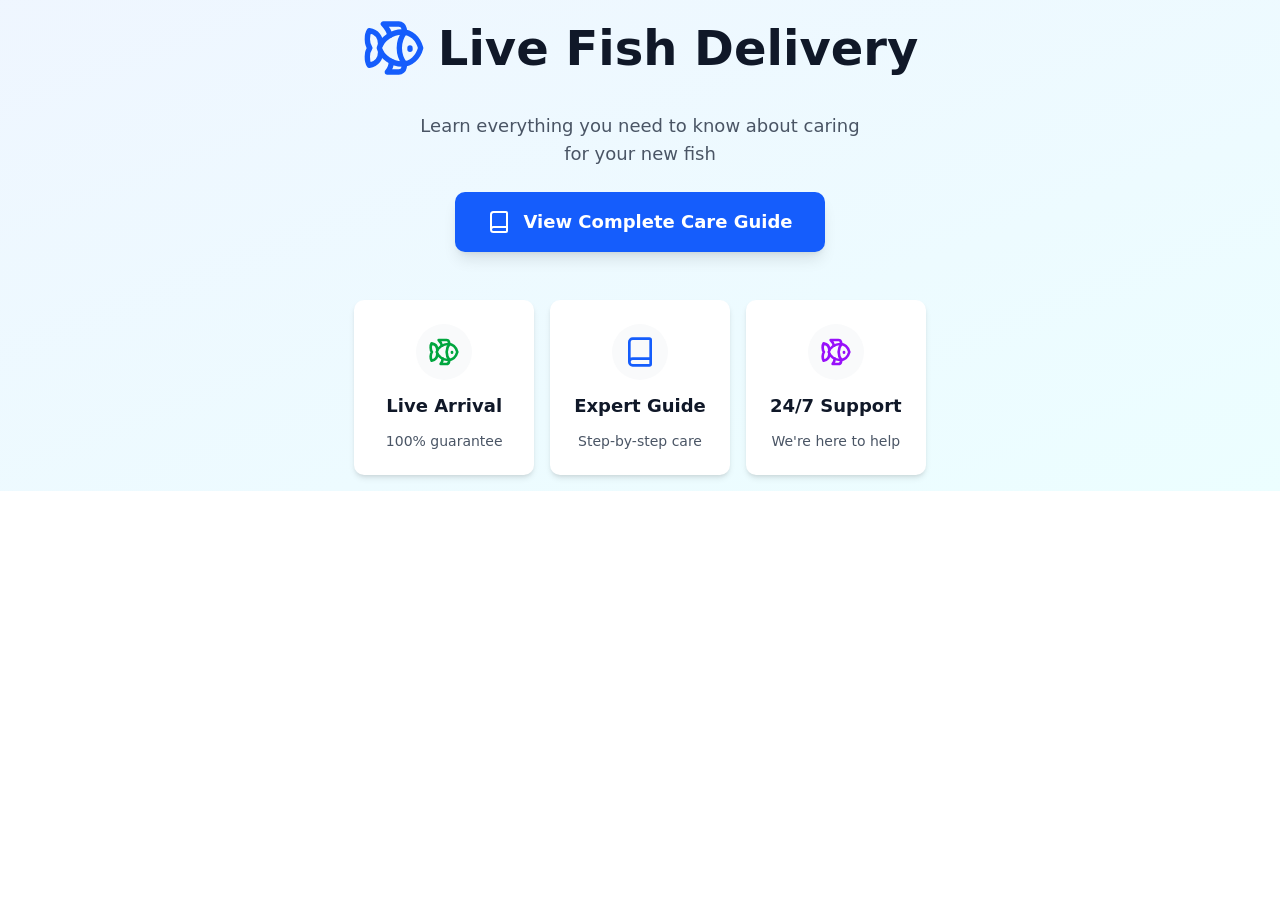
<file: server/src/main/resources/staticWeb/fish-care/index.html>
<!--url/fish-care-->
  <!DOCTYPE html>
  <html lang="en">
    <head>
      <meta charset="UTF-8" />
      <meta name="viewport" content="width=device-width, initial-scale=1.0" />
      <title>Display Live Fish Care Guide</title>
      <script type="module" crossorigin src="./assets/index-BoznAL0e.js"></script>
      <link rel="stylesheet" crossorigin href="./assets/index-WraE8NGF.css">
    </head>

    <body>
      <div id="root"></div>
    </body>
  </html>
</file>
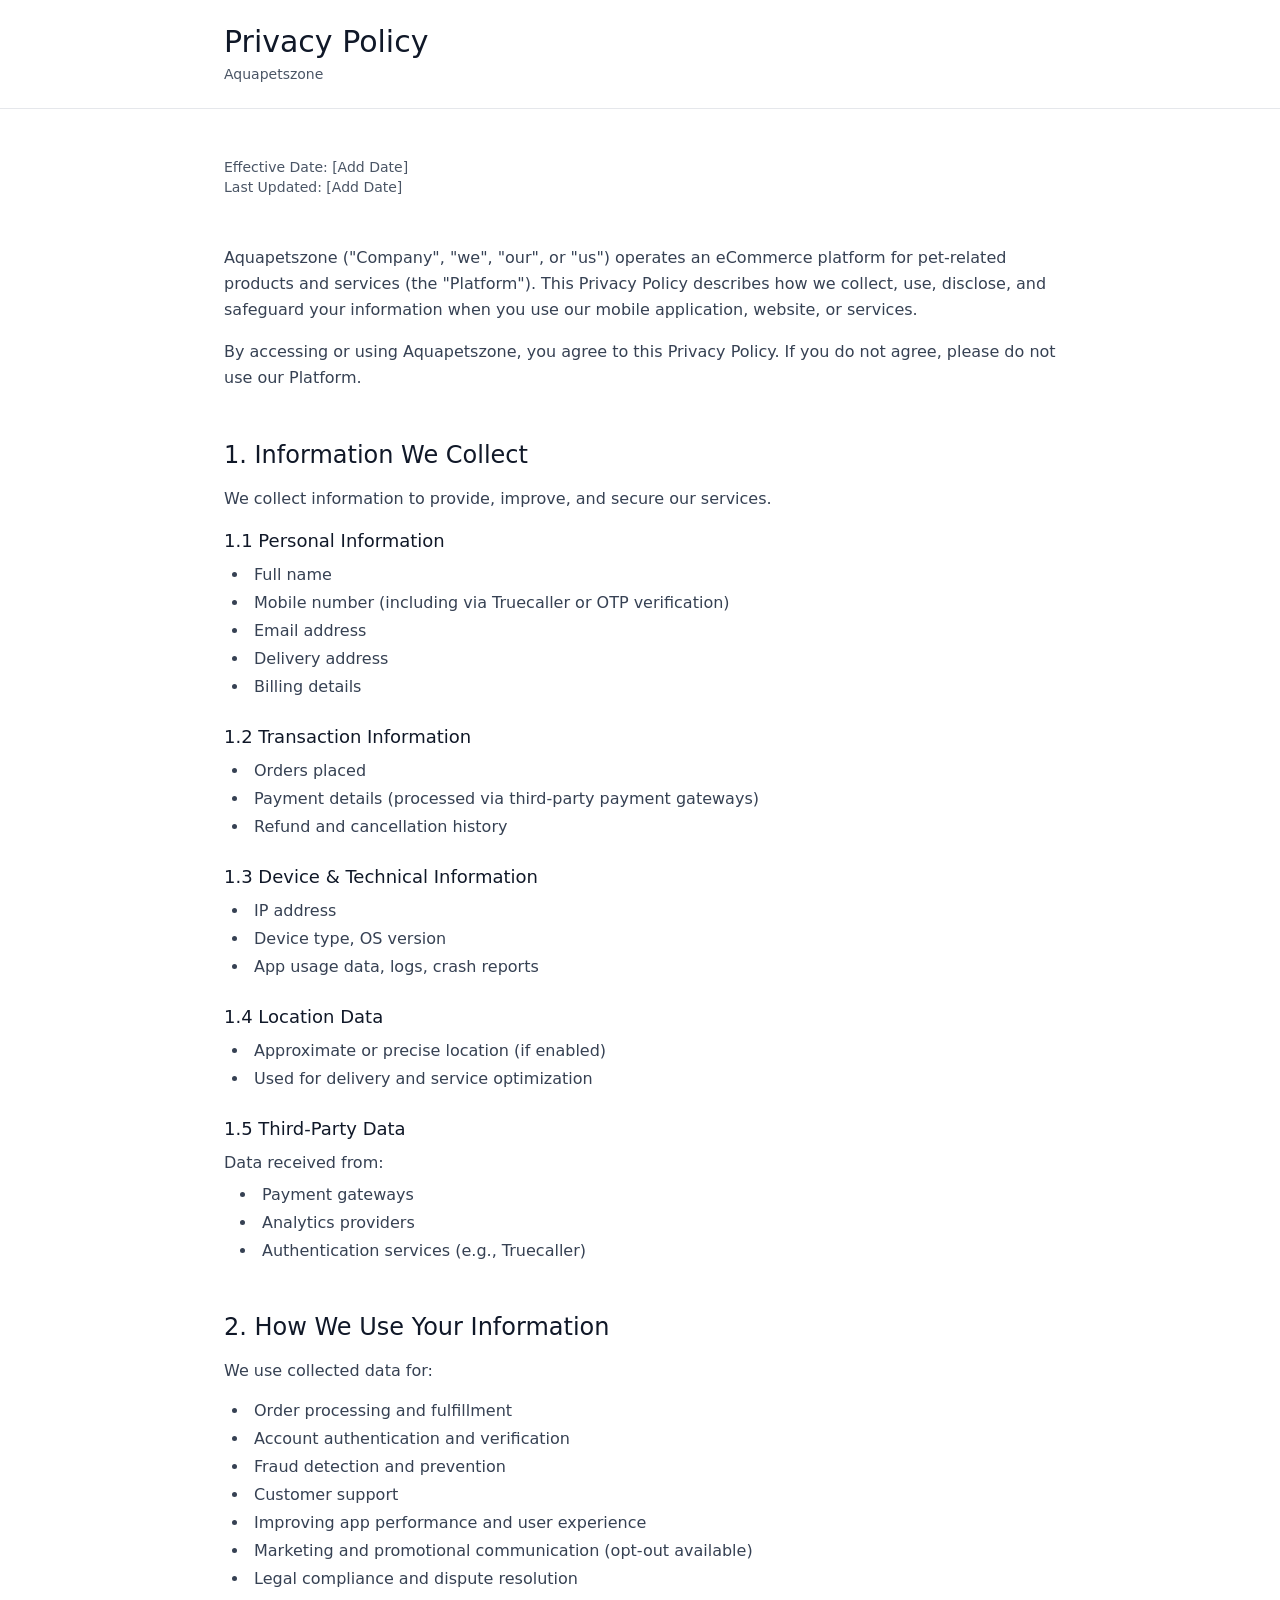
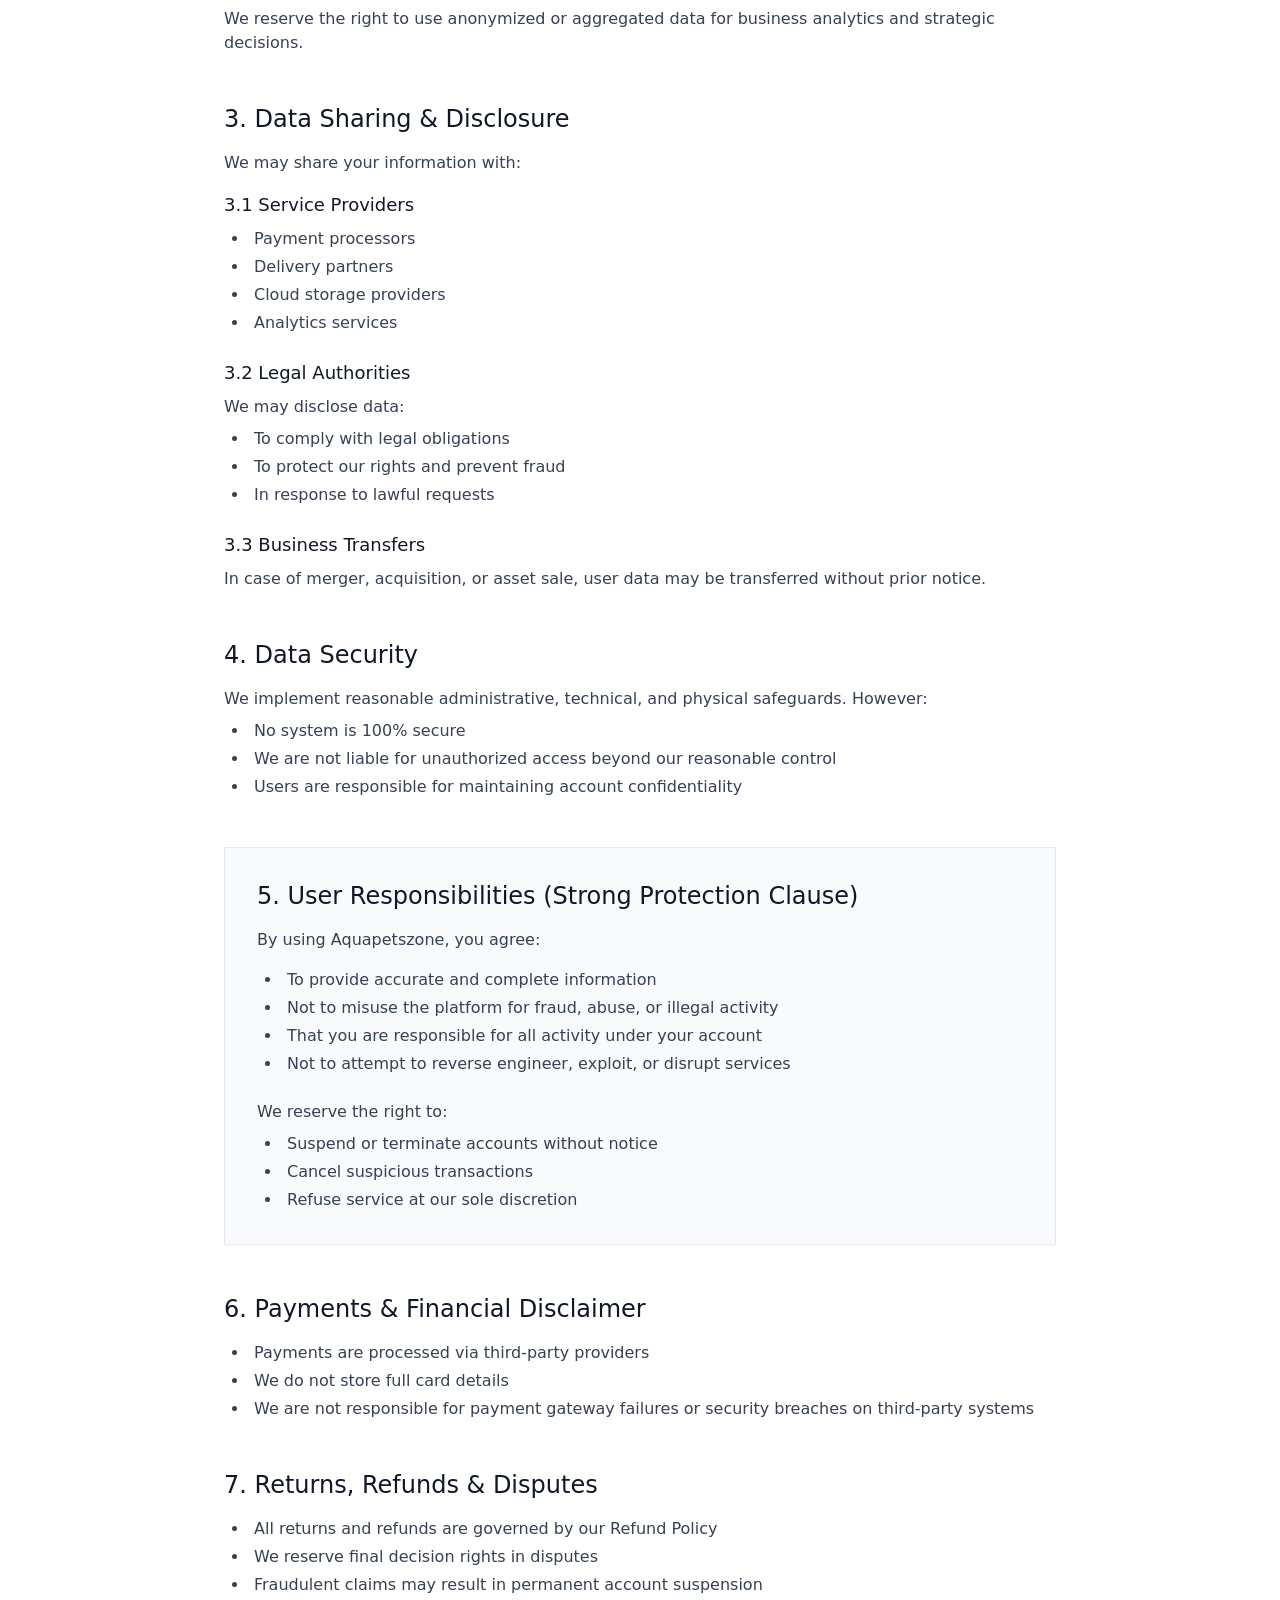
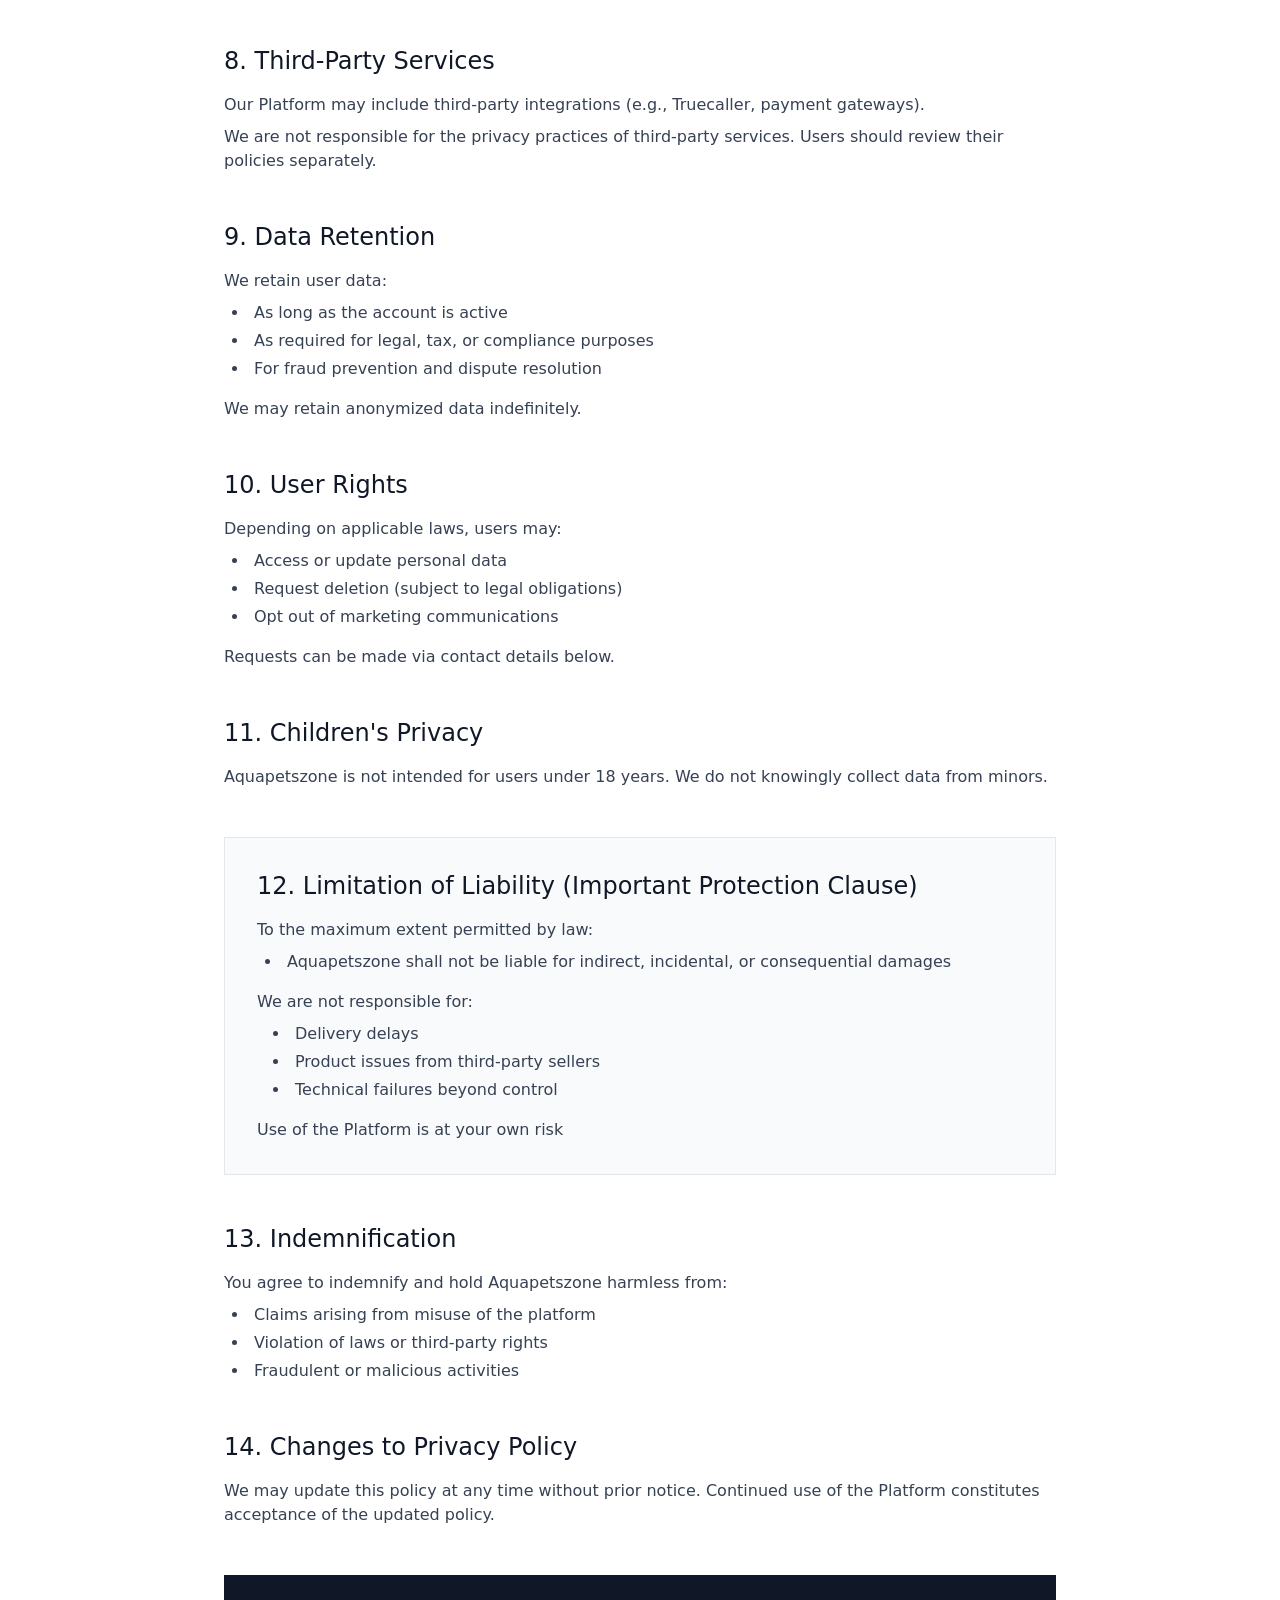
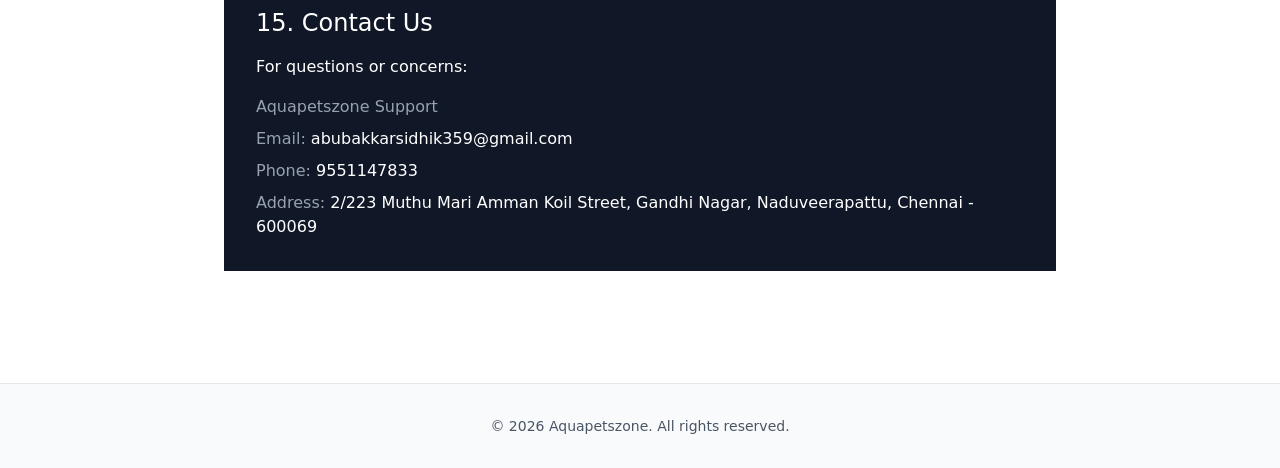
<file: server/src/main/resources/staticWeb/terms-and-condition/index.html>
<!DOCTYPE html>
  <html lang="en">
    <head>
      <meta charset="UTF-8" />
      <meta name="viewport" content="width=device-width, initial-scale=1.0" />
      <title>Terms and Conditions UI</title>
      <style>html, body { height: 100%; margin: 0; } #root { height: 100%; }</style>
      <script type="module" crossorigin src="./assets/index-D8Ch7Bmj.js"></script>
      <link rel="stylesheet" crossorigin href="./assets/index-BBLe9gjM.css">
    </head>

    <body>
      <div id="root"></div>
    </body>
  </html>
</file>
